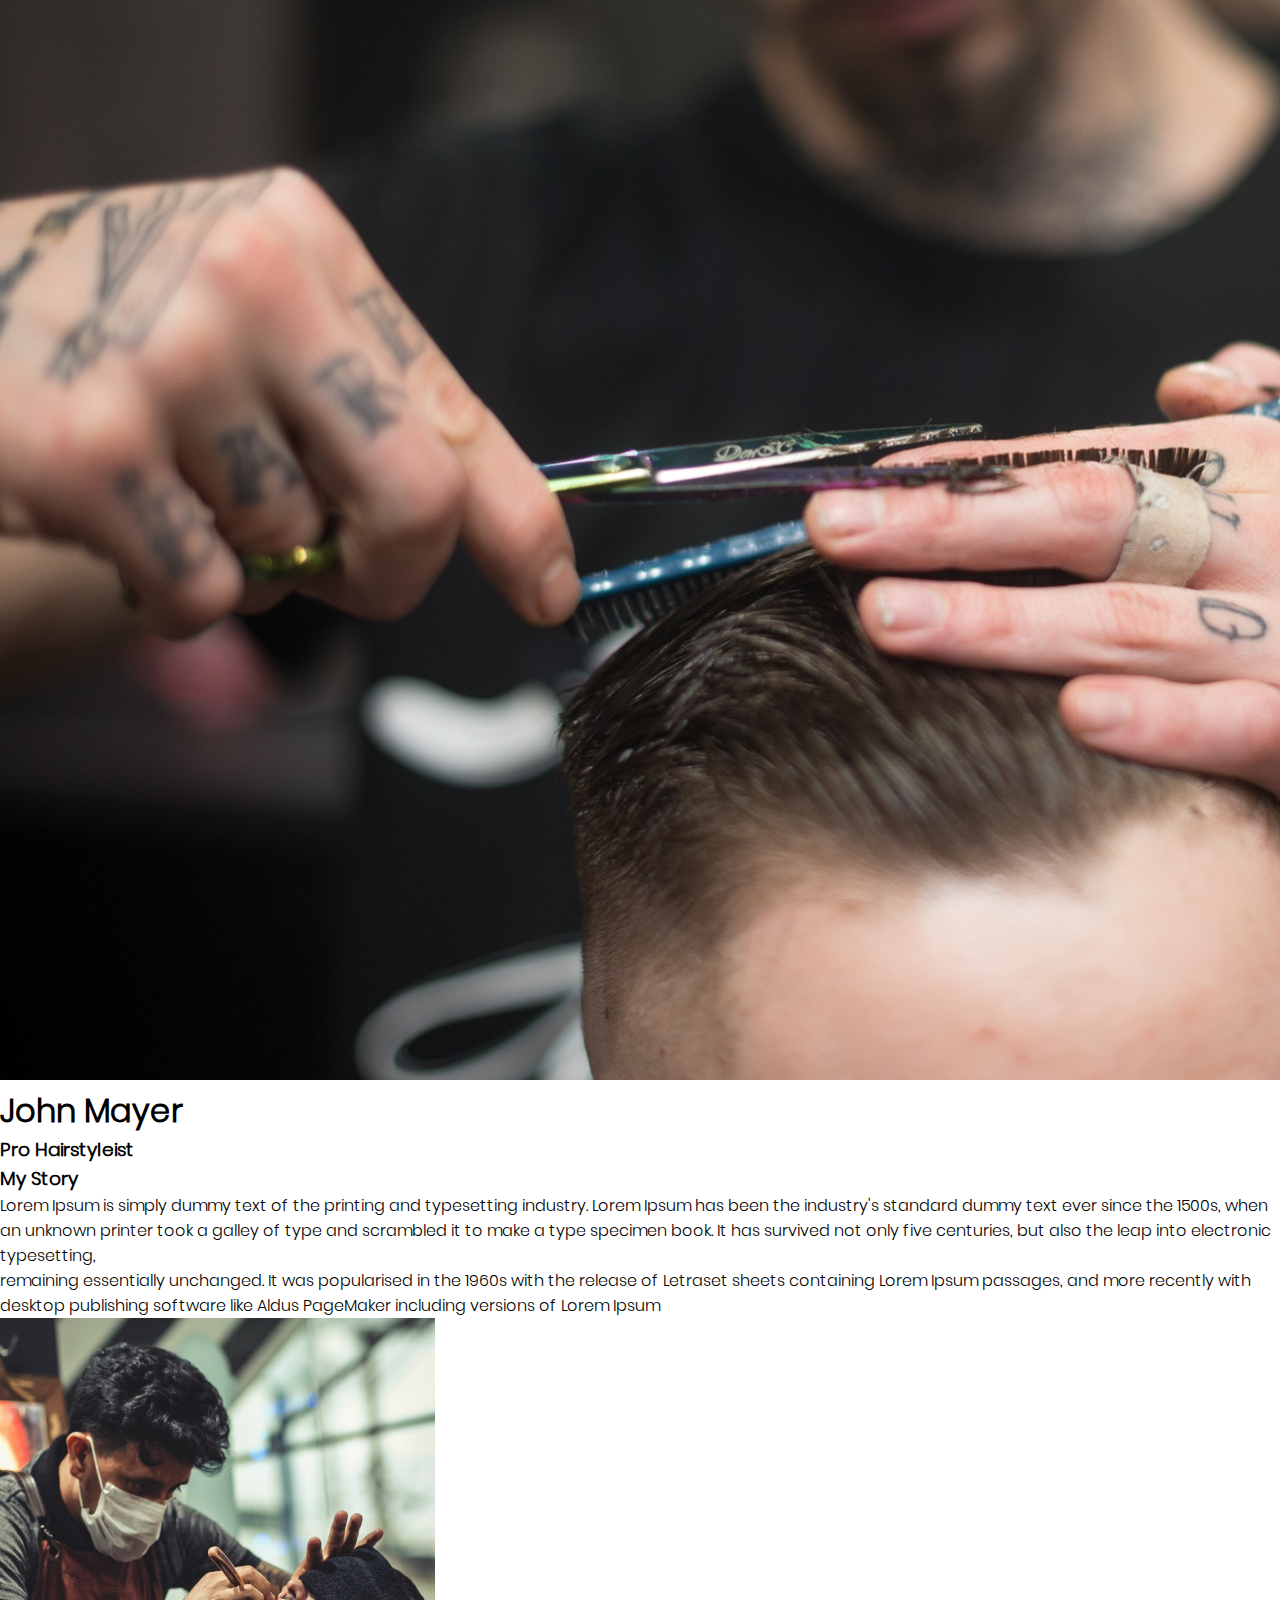
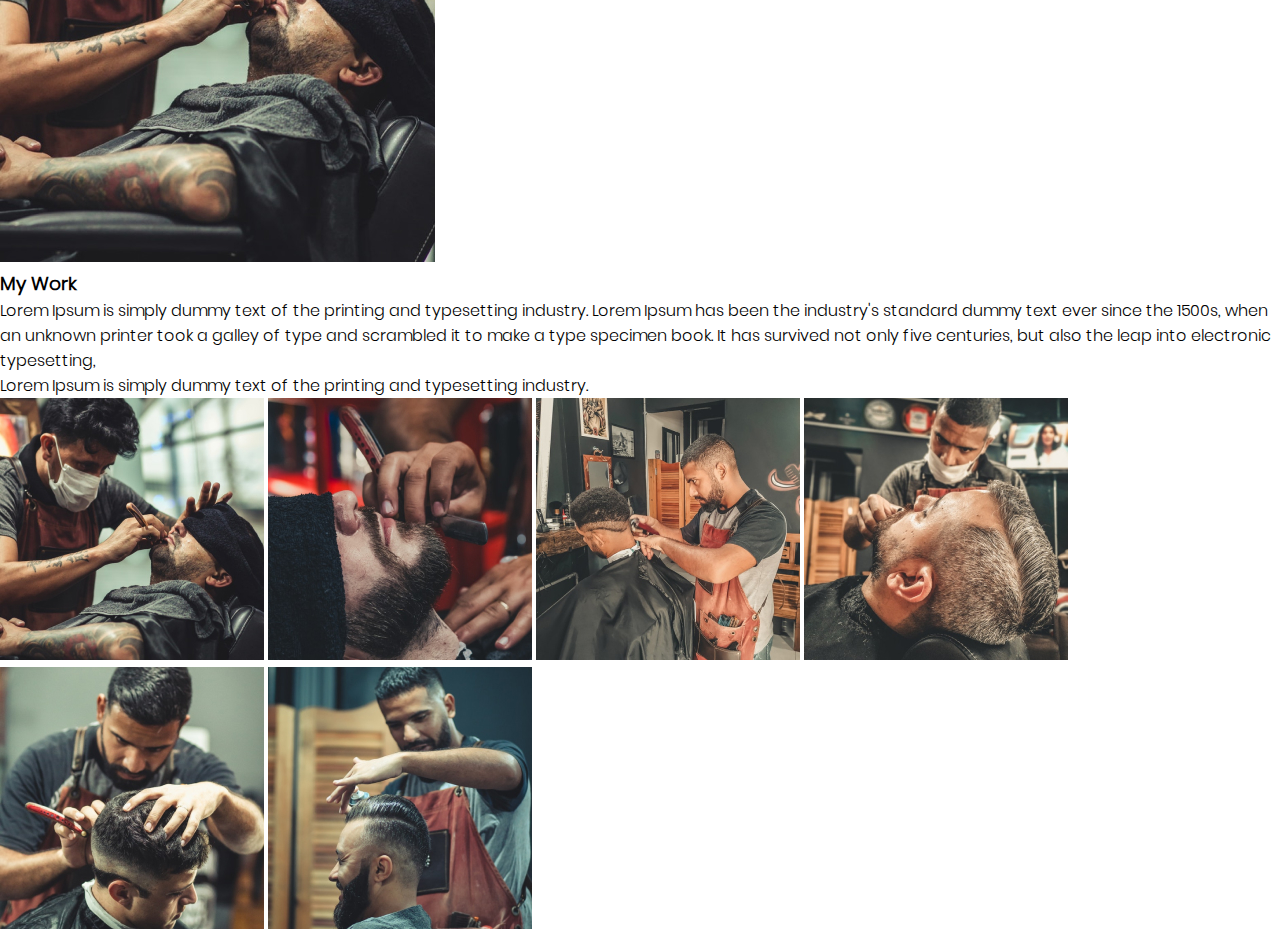
<file: barber.html>
<!DOCTYPE html>
<html lang="en">
  <head>
    <meta charset="UTF-8" />
    <meta name="viewport" content="width=device-width, initial-scale=1.0" />
    <meta http-equiv="X-UA-Compatible" content="ie=edge" />
    <link rel="stylesheet" href="./assets/css/style.css" />
    <title>John Mayer</title>
  </head>
  <body>
    <main>
      <div class="banner">
        <img src="./assets/img/barber-bg.jpg" alt="photo" />
        <div class="author">
          <h1>John Mayer</h1>
          <h3>Pro Hairstyleist</h3>
        </div>
      </div>
      <div class="story">
        <div class="story-description">
          <h3>My Story</h3>
          <p>
            Lorem Ipsum is simply dummy text of the printing and typesetting
            industry. Lorem Ipsum has been the industry's standard dummy text
            ever since the 1500s, when an unknown printer took a galley of type
            and scrambled it to make a type specimen book. It has survived not
            only five centuries, but also the leap into electronic typesetting,
          </p>
          <p>
            remaining essentially unchanged. It was popularised in the 1960s
            with the release of Letraset sheets containing Lorem Ipsum passages,
            and more recently with desktop publishing software like Aldus
            PageMaker including versions of Lorem Ipsum
          </p>
        </div>
        <div class="profile">
          <img src="./assets/img/barber-profile.jpg" alt="" />
        </div>
      </div>
      <div class="my-work">
        <div class="work-description">
          <h3>My Work</h3>
          <p>
            Lorem Ipsum is simply dummy text of the printing and typesetting
            industry. Lorem Ipsum has been the industry's standard dummy text
            ever since the 1500s, when an unknown printer took a galley of type
            and scrambled it to make a type specimen book. It has survived not
            only five centuries, but also the leap into electronic typesetting,
          </p>
          <p>
            Lorem Ipsum is simply dummy text of the printing and typesetting
            industry.
          </p>
        </div>
        <div class="work-gallery">
          <img src="./assets/img/barber-gallery-1.jpg" alt="" />
          <img src="./assets/img/barber-gallery-2.jpg" alt="" />
          <img src="./assets/img/barber-gallery-3.jpg" alt="" />
          <img src="./assets/img/barber-gallery-4.jpg" alt="" />
          <img src="./assets/img/barber-gallery-5.jpg" alt="" />
          <img src="./assets/img/barber-gallery-6.jpg" alt="" />
        </div>
      </div>
    </main>
  </body>
</html>
</file>
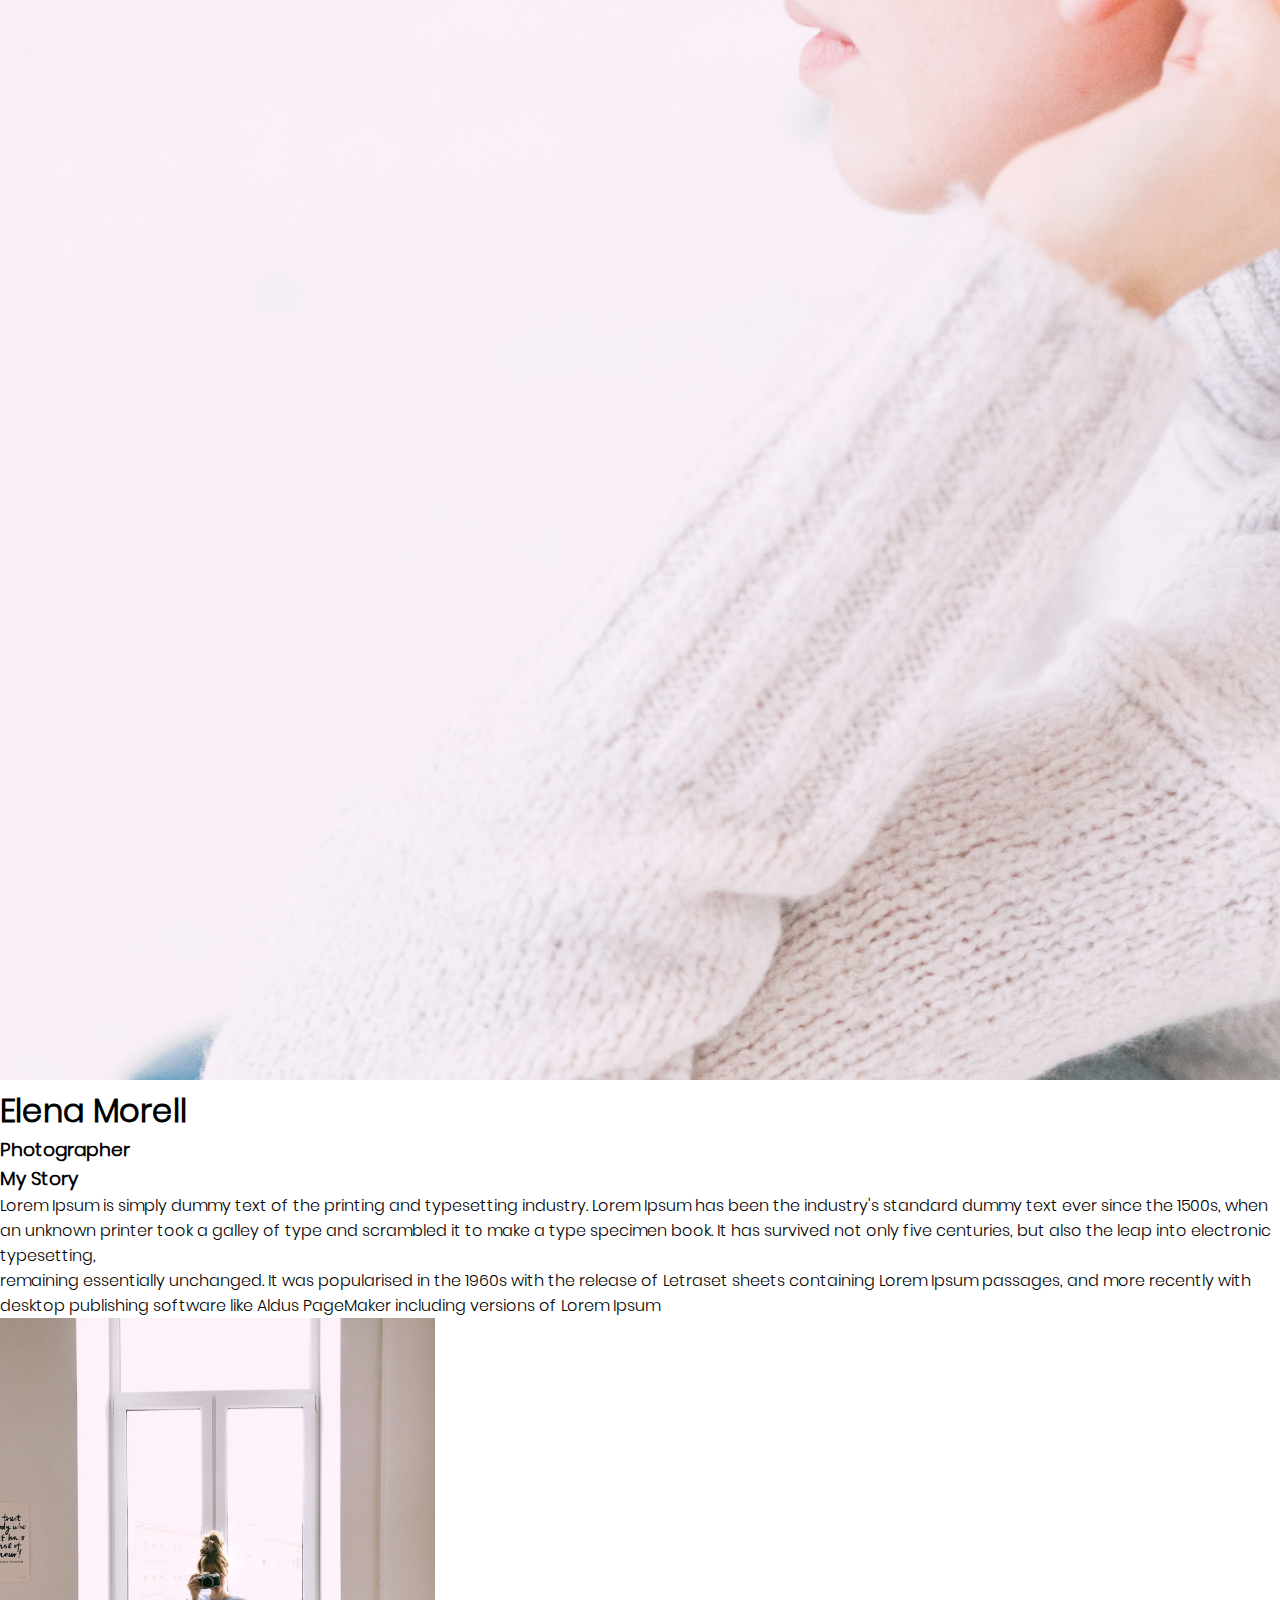
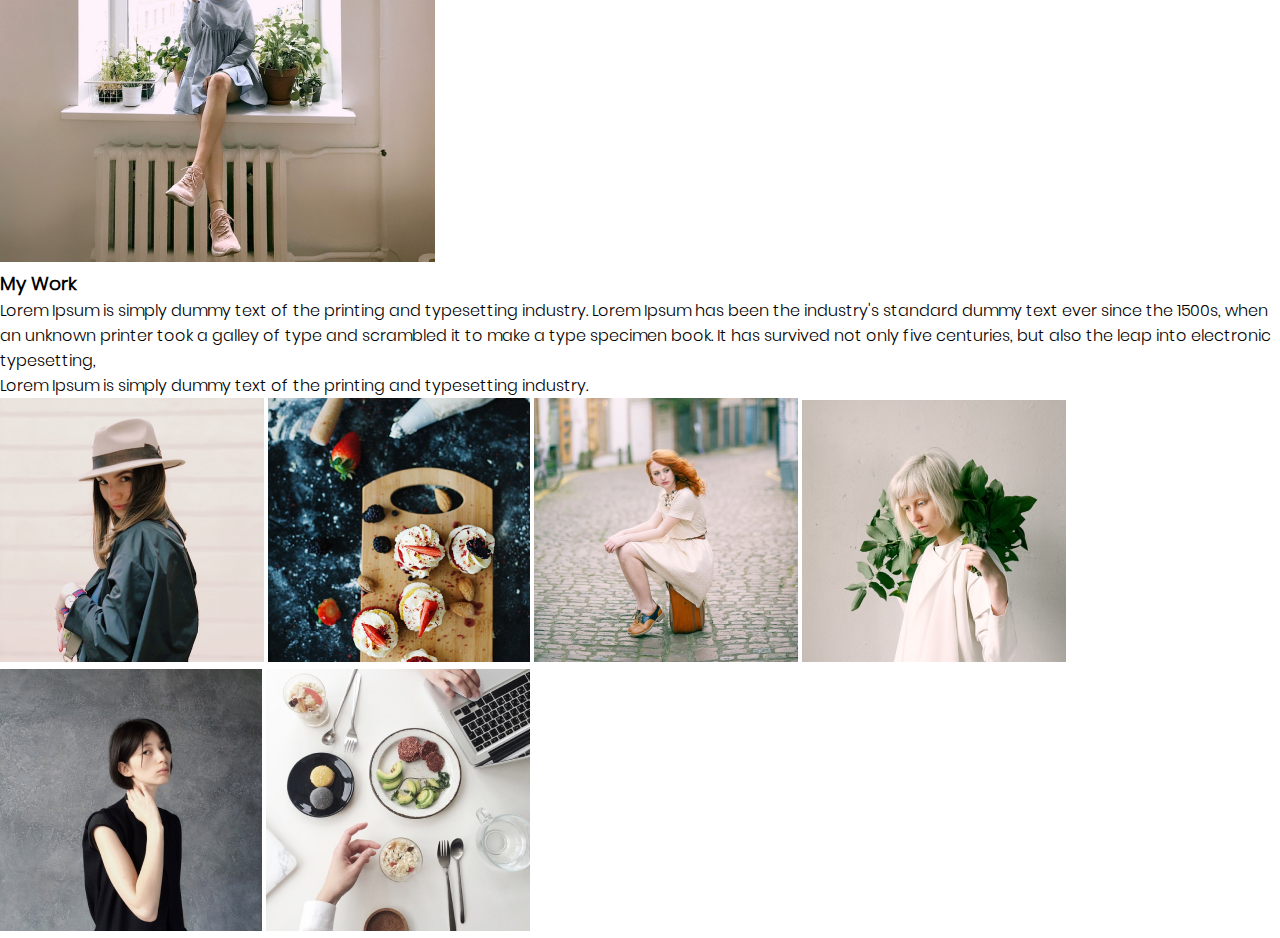
<file: photo.html>
<!DOCTYPE html>
<html lang="en">
  <head>
    <meta charset="UTF-8" />
    <meta name="viewport" content="width=device-width, initial-scale=1.0" />
    <meta http-equiv="X-UA-Compatible" content="ie=edge" />
    <link rel="stylesheet" href="./assets/css/style.css" />
    <title>Elena Morell</title>
  </head>
  <body>
    <main>
      <div class="banner">
        <img src="./assets/img/photo-bg.jpg" alt="" />
        <div class="author">
          <h1>Elena Morell</h1>
          <h3>Photographer</h3>
        </div>
      </div>
      <div class="story">
        <div class="story-description">
          <h3>My Story</h3>
          <p>
            Lorem Ipsum is simply dummy text of the printing and typesetting
            industry. Lorem Ipsum has been the industry's standard dummy text
            ever since the 1500s, when an unknown printer took a galley of type
            and scrambled it to make a type specimen book. It has survived not
            only five centuries, but also the leap into electronic typesetting,
          </p>
          <p>
            remaining essentially unchanged. It was popularised in the 1960s
            with the release of Letraset sheets containing Lorem Ipsum passages,
            and more recently with desktop publishing software like Aldus
            PageMaker including versions of Lorem Ipsum
          </p>
        </div>
        <div class="profile">
          <img src="./assets/img/photo-profile.jpg" alt="profile" />
        </div>
      </div>
      <div class="my-work">
        <div class="work-description">
          <h3>My Work</h3>
          <p>
            Lorem Ipsum is simply dummy text of the printing and typesetting
            industry. Lorem Ipsum has been the industry's standard dummy text
            ever since the 1500s, when an unknown printer took a galley of type
            and scrambled it to make a type specimen book. It has survived not
            only five centuries, but also the leap into electronic typesetting,
          </p>
          <p>
            Lorem Ipsum is simply dummy text of the printing and typesetting
            industry.
          </p>
        </div>
        <div class="work-gallery">
          <img src="./assets/img/photo-gallery-1.jpg" alt="" />
          <img src="./assets/img/photo-gallery-2.jpg" alt="" />
          <img src="./assets/img/photo-gallery-3.jpg" alt="" />
          <img src="./assets/img/photo-gallery-4.jpg" alt="" />
          <img src="./assets/img/photo-gallery-5.jpg" alt="" />
          <img src="./assets/img/photo-gallery-6.jpg" alt="" />
        </div>
      </div>
    </main>
  </body>
</html>
</file>
<file: assets/css/style.css>
*,*::before,*::after{
   margin:0px;
   padding:0px;
   box-sizing: border-box;
   font-family: 'PopLigth',sans-serif;
}
@font-face{
    font-family: PopLigth;
    src: url("../fonts/Poppins-Light.ttf");
}
@font-face{
    font-family: PopRegular;
    src: url("../fonts/Poppins-Regular.ttf");
}
.portofolio{
    color: white;
    background: radial-gradient(rgba(43,55,96,1),rgba(11,16,35,1)); 
}
nav{
    min-height: 10vh;
    width: 90%;
    margin: auto;
    display: flex;
    justify-content: space-between;
    align-items: center;
    padding: 20px 0px;
}
.logo{
    font-size: 20px;
}
.page{
    min-height: 90vh;
    display: grid;
    grid-template-columns: 5% 1fr 1fr 1fr 5%;
}

.chef,
.hairstyle {
    position: absolute;
    bottom: 0px;
    left: 0px;
    width: 100%;
    opacity: 0;
    pointer-events: none;
}
.hero{
    overflow: hidden;
    height: 500px;
    align-self: center;
    justify-self: center;
    display: flex;
}
.hero img{
    height: 500px;
    transition: transform 0.3s ease-out;
    cursor: pointer;
}
.hero a {
    display: flex;
}
.model-right{
    transform: translate(0%,10%);
}
.model-left{
    transform: translate(0%,-10%);
}
.hero:hover .model-left{
    transform: translate(0%,0%);
}
.hero:hover .model-right{
    transform: translate(0%,0%);
}
.details{
    grid-column: 2/3;
    align-self: end;
}
.details h1{
    font-size: 64px;
    font-family: PopRegular;
}
.details h2{
    font-size: 42px;
    padding: 20px 0px;
}
.details p{
    font-size: 24px;
    padding: 20px 0px 50px 0px ;
}
.pages{
    position: absolute;
    right: 5%;
    top:50%;
    transform: translateY(-50%);
}
.pages > div {
    display: flex;
    align-items: center;
    justify-content: space-between;
}
.pages h3{
    font-size: 24px;
    padding: 30px;
}

.pages svg{
    cursor: pointer;
    opacity: 0.5;
    transform: scale(2);
}
.pages svg:hover{
    animation: dot 0.5s ease-in-out infinite alternate;

}
.pages svg.active{
    opacity: 1;
}

@keyframes dot{
    0%{
        transform: scale(2);
    }
    100%{
        transform: scale(4);
    }
}

.nav-open{
    position: absolute;
    top: 0;
    left: 0;
    width: 100%;
    height: 50vh;
    background-color: white;
    z-index: 1;
    color: black;
    display: grid;
    grid-template-columns: 5% 1fr 1fr 5%;
    justify-content: center;
    align-items: center;
    text-align: center;
    transform: translateY(-100%);
}
.nav-open .social {
    display: flex;
    flex-flow: column wrap;
    align-items: center;
}
.contact{
    grid-column: 2/3;
}
.nav-open h3{
    font-size: 28px;
    padding-bottom: 40px;
}
.nav-open p {
    font-size: 18px;
}
.social-links img{
    padding: 0px 20px;
}
.logo,.menu{
    z-index: 2;
}
.menu {
    cursor: pointer;
}
</file>
